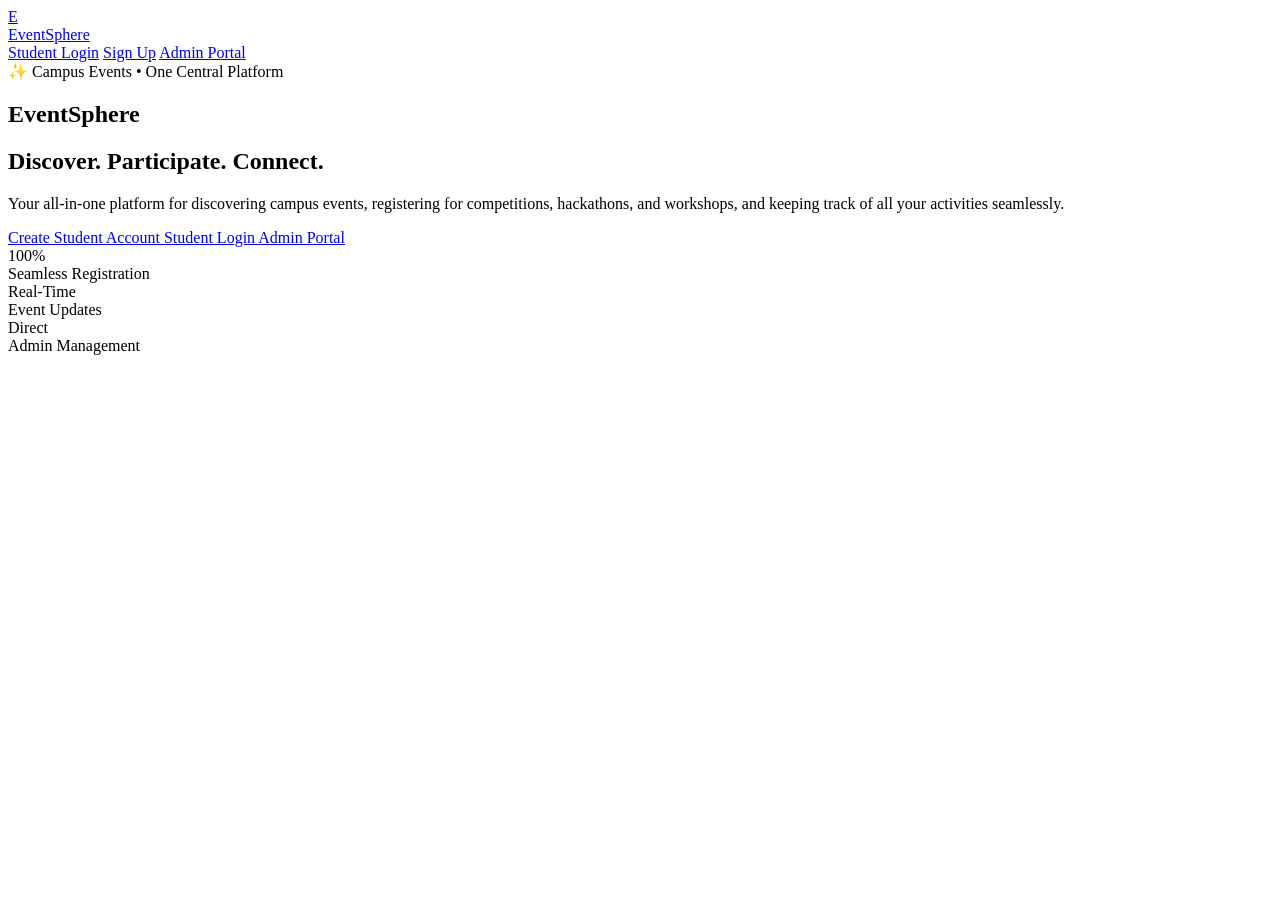
<file: eventsphere/src/main/resources/templates/index.html>
<!DOCTYPE html>
<html xmlns:th="http://www.thymeleaf.org">
<head>
    <meta charset="UTF-8">
    <meta name="viewport" content="width=device-width, initial-scale=1.0">
    <title>EventSphere - Campus Event Management</title>
    <link rel="stylesheet" th:href="@{/css/style.css}">
</head>
<body>

<nav>
    <a href="/" class="brand-link">
        <div class="brand-icon">E</div>
        <span class="brand-title">EventSphere</span>
    </a>

    <div class="nav-links">
        <a href="/login">Student Login</a>
        <a href="/register">Sign Up</a>
        <a href="/admin/login" class="btn-secondary">Admin Portal</a>
    </div>
</nav>

<section class="hero">
    <div class="hero-badge">
        ✨ Campus Events &bull; One Central Platform
    </div>

    <h1>EventSphere</h1>

    <h2>Discover. Participate. Connect.</h2>

    <p>
        Your all-in-one platform for discovering campus events, registering for
        competitions, hackathons, and workshops, and keeping track of all your activities seamlessly.
    </p>

    <div class="hero-actions">
        <a href="/register" class="btn">
            Create Student Account
        </a>
        <a href="/login" class="btn btn-secondary">
            Student Login
        </a>
        <a href="/admin/login" class="btn btn-secondary">
            Admin Portal
        </a>
    </div>

    <div class="hero-stats">
        <div class="hero-stat-item">
            <div class="hero-stat-number">100%</div>
            <div class="hero-stat-label">Seamless Registration</div>
        </div>
        <div class="hero-stat-item">
            <div class="hero-stat-number">Real-Time</div>
            <div class="hero-stat-label">Event Updates</div>
        </div>
        <div class="hero-stat-item">
            <div class="hero-stat-number">Direct</div>
            <div class="hero-stat-label">Admin Management</div>
        </div>
    </div>
</section>

</body>
</html>
</file>
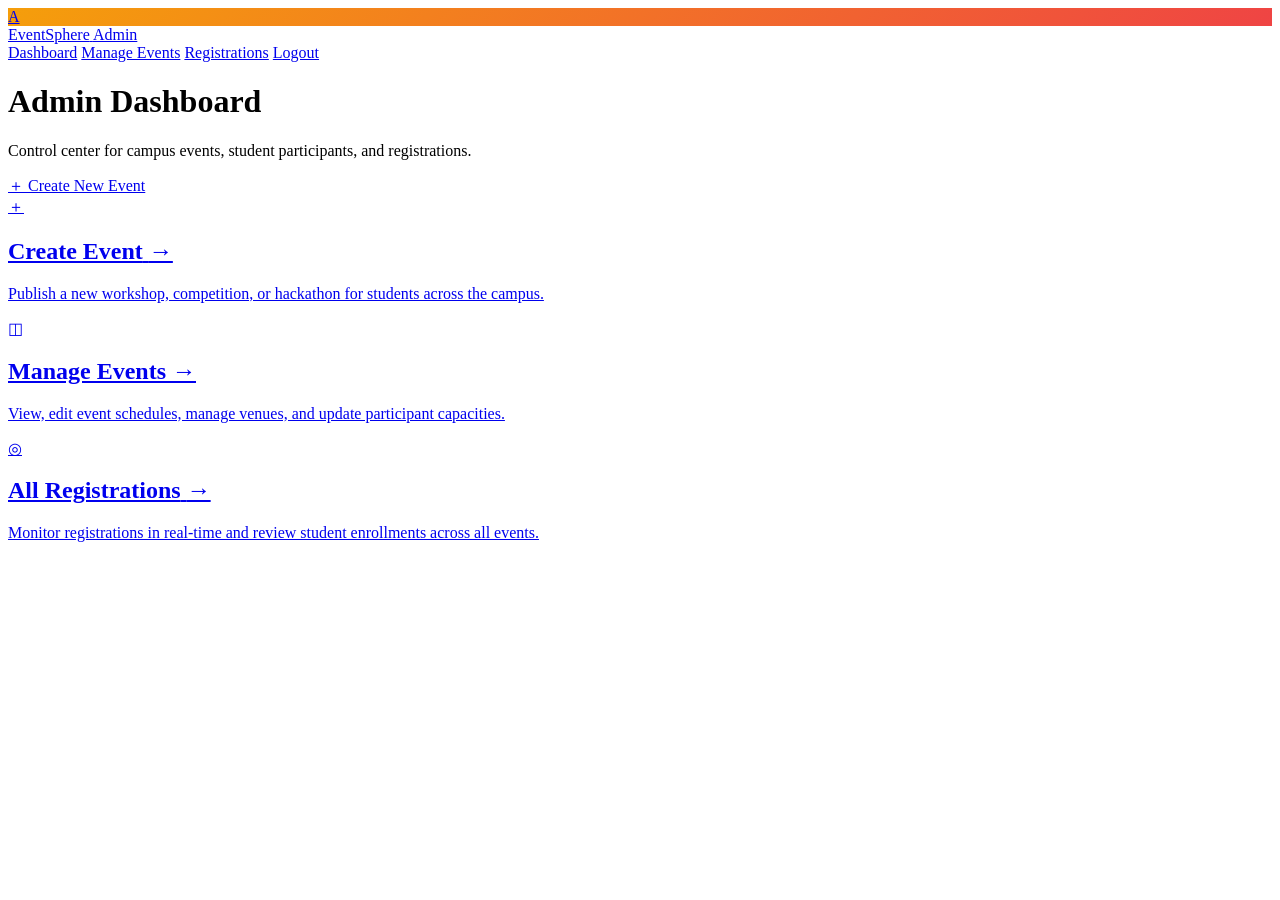
<file: eventsphere/src/main/resources/templates/admin-dashboard.html>
<!DOCTYPE html>
<html xmlns:th="http://www.thymeleaf.org">
<head>
    <meta charset="UTF-8">
    <meta name="viewport" content="width=device-width, initial-scale=1.0">
    <title>Admin Dashboard - EventSphere</title>
    <link rel="stylesheet" th:href="@{/css/style.css}">
</head>
<body>

<nav>
    <a href="/admin/dashboard" class="brand-link">
        <div class="brand-icon" style="background: linear-gradient(135deg, #f59e0b, #ef4444);">A</div>
        <span class="brand-title">EventSphere</span>
        <span class="brand-badge">Admin</span>
    </a>

    <div class="nav-links">
        <a href="/admin/dashboard" class="active">Dashboard</a>
        <a href="/admin/events">Manage Events</a>
        <a href="/admin/registrations">Registrations</a>
        <a href="/logout" class="nav-btn-logout">Logout</a>
    </div>
</nav>

<div class="container">
    <div class="page-header">
        <div class="page-title-group">
            <h1>Admin Dashboard</h1>
            <p>Control center for campus events, student participants, and registrations.</p>
        </div>
        <div class="page-actions">
            <a href="/admin/events/new" class="btn">
                <span>＋</span> Create New Event
            </a>
        </div>
    </div>

    <div class="cards">
        <a href="/admin/events/new" class="card">
            <div class="card-icon">＋</div>
            <h2>
                <span>Create Event</span>
                <span class="card-arrow">→</span>
            </h2>
            <p>Publish a new workshop, competition, or hackathon for students across the campus.</p>
        </a>

        <a href="/admin/events" class="card">
            <div class="card-icon">◫</div>
            <h2>
                <span>Manage Events</span>
                <span class="card-arrow">→</span>
            </h2>
            <p>View, edit event schedules, manage venues, and update participant capacities.</p>
        </a>

        <a href="/admin/registrations" class="card">
            <div class="card-icon">◎</div>
            <h2>
                <span>All Registrations</span>
                <span class="card-arrow">→</span>
            </h2>
            <p>Monitor registrations in real-time and review student enrollments across all events.</p>
        </a>
    </div>
</div>

</body>
</html>
</file>
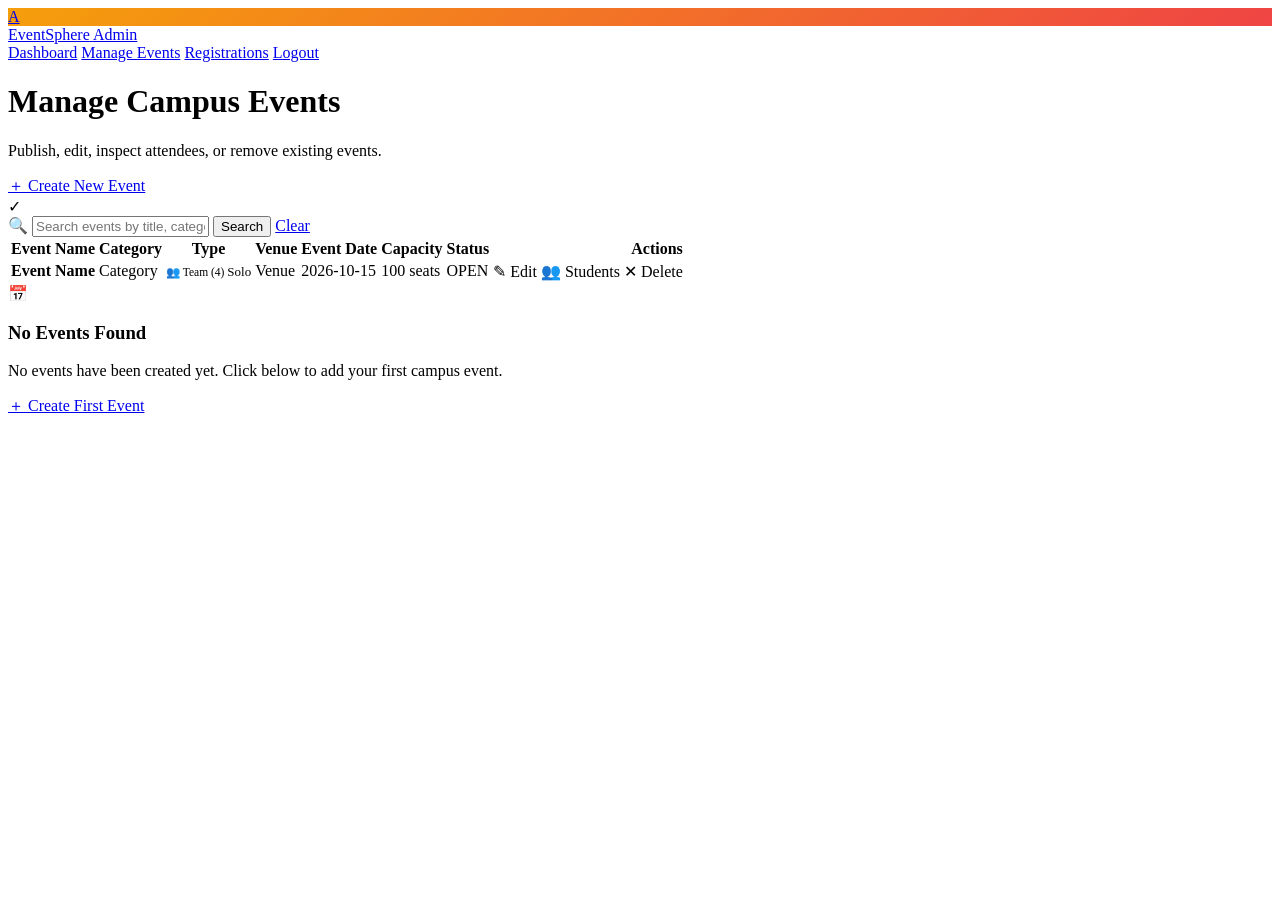
<file: eventsphere/src/main/resources/templates/admin-events.html>
<!DOCTYPE html>
<html xmlns:th="http://www.thymeleaf.org">
<head>
    <meta charset="UTF-8">
    <meta name="viewport" content="width=device-width, initial-scale=1.0">
    <title>Manage Events - EventSphere Admin</title>
    <link rel="stylesheet" th:href="@{/css/style.css}">
</head>
<body>

<nav>
    <a href="/admin/dashboard" class="brand-link">
        <div class="brand-icon" style="background: linear-gradient(135deg, #f59e0b, #ef4444);">A</div>
        <span class="brand-title">EventSphere</span>
        <span class="brand-badge">Admin</span>
    </a>

    <div class="nav-links">
        <a href="/admin/dashboard">Dashboard</a>
        <a href="/admin/events" class="active">Manage Events</a>
        <a href="/admin/registrations">Registrations</a>
        <a href="/logout" class="nav-btn-logout">Logout</a>
    </div>
</nav>

<div class="container">
    <div class="page-header">
        <div class="page-title-group">
            <h1>Manage Campus Events</h1>
            <p>Publish, edit, inspect attendees, or remove existing events.</p>
        </div>
        <div class="page-actions">
            <a href="/admin/events/new" class="btn">
                <span>＋</span> Create New Event
            </a>
        </div>
    </div>

    <div class="alert alert-success" th:if="${success}">
        <span>✓</span> <span th:text="${success}"></span>
    </div>

    <!-- Search / Filter Bar -->
    <form action="/admin/events" method="get" class="search-bar-form">
        <div class="search-input-group">
            <span class="search-icon">🔍</span>
            <input
                type="text"
                name="keyword"
                th:value="${keyword}"
                placeholder="Search events by title, category, or venue...">
            <button type="submit" class="btn btn-sm">Search</button>
            <a th:if="${keyword != null and !keyword.isEmpty()}" href="/admin/events" class="btn btn-sm btn-secondary">Clear</a>
        </div>
    </form>

    <div class="table-wrapper" th:if="${!#lists.isEmpty(events)}">
        <table>
            <thead>
                <tr>
                    <th>Event Name</th>
                    <th>Category</th>
                    <th>Type</th>
                    <th>Venue</th>
                    <th>Event Date</th>
                    <th>Capacity</th>
                    <th>Status</th>
                    <th style="text-align: right;">Actions</th>
                </tr>
            </thead>
            <tbody>
                <tr th:each="event : ${events}">
                    <td>
                        <strong th:text="${event.eventName}">Event Name</strong>
                    </td>
                    <td>
                        <span class="event-category-badge" th:text="${event.category}">Category</span>
                    </td>
                    <td>
                        <span th:if="${event.teamEvent}" class="badge badge-registered" style="font-size: 11.5px;">
                            👥 Team (<span th:text="${event.maxTeamSize}">4</span>)
                        </span>
                        <span th:if="${!event.teamEvent}" style="color: var(--text-muted); font-size: 13px;">
                            Solo
                        </span>
                    </td>
                    <td th:text="${event.venue}">Venue</td>
                    <td th:text="${event.eventDate}">2026-10-15</td>
                    <td>
                        <span th:text="${event.maxParticipants}">100</span> seats
                    </td>
                    <td>
                        <span class="badge"
                              th:classappend="${event.status.name() == 'OPEN' ? 'badge-open' : (event.status.name() == 'CLOSED' ? 'badge-closed' : 'badge-completed')}">
                            <span class="badge-dot"></span>
                            <span th:text="${event.status}">OPEN</span>
                        </span>
                    </td>
                    <td style="text-align: right;">
                        <div class="action-group" style="justify-content: flex-end;">
                            <a th:href="@{/admin/events/edit/{id}(id=${event.id})}"
                               class="action-btn action-edit">
                                ✎ Edit
                            </a>
                            <a th:href="@{/admin/events/{id}/registrations(id=${event.id})}"
                               class="action-btn action-view">
                                👥 Students
                            </a>
                            <a th:href="@{/admin/events/delete/{id}(id=${event.id})}"
                               class="action-btn action-delete"
                               onclick="return confirm('Are you sure you want to delete this event? This will also remove all associated registrations.');">
                                ✕ Delete
                            </a>
                        </div>
                    </td>
                </tr>
            </tbody>
        </table>
    </div>

    <div class="empty-state" th:if="${#lists.isEmpty(events)}">
        <div class="empty-icon">📅</div>
        <h3>No Events Found</h3>
        <p>No events have been created yet. Click below to add your first campus event.</p>
        <a href="/admin/events/new" class="btn">
            <span>＋</span> Create First Event
        </a>
    </div>
</div>

</body>
</html>
</file>
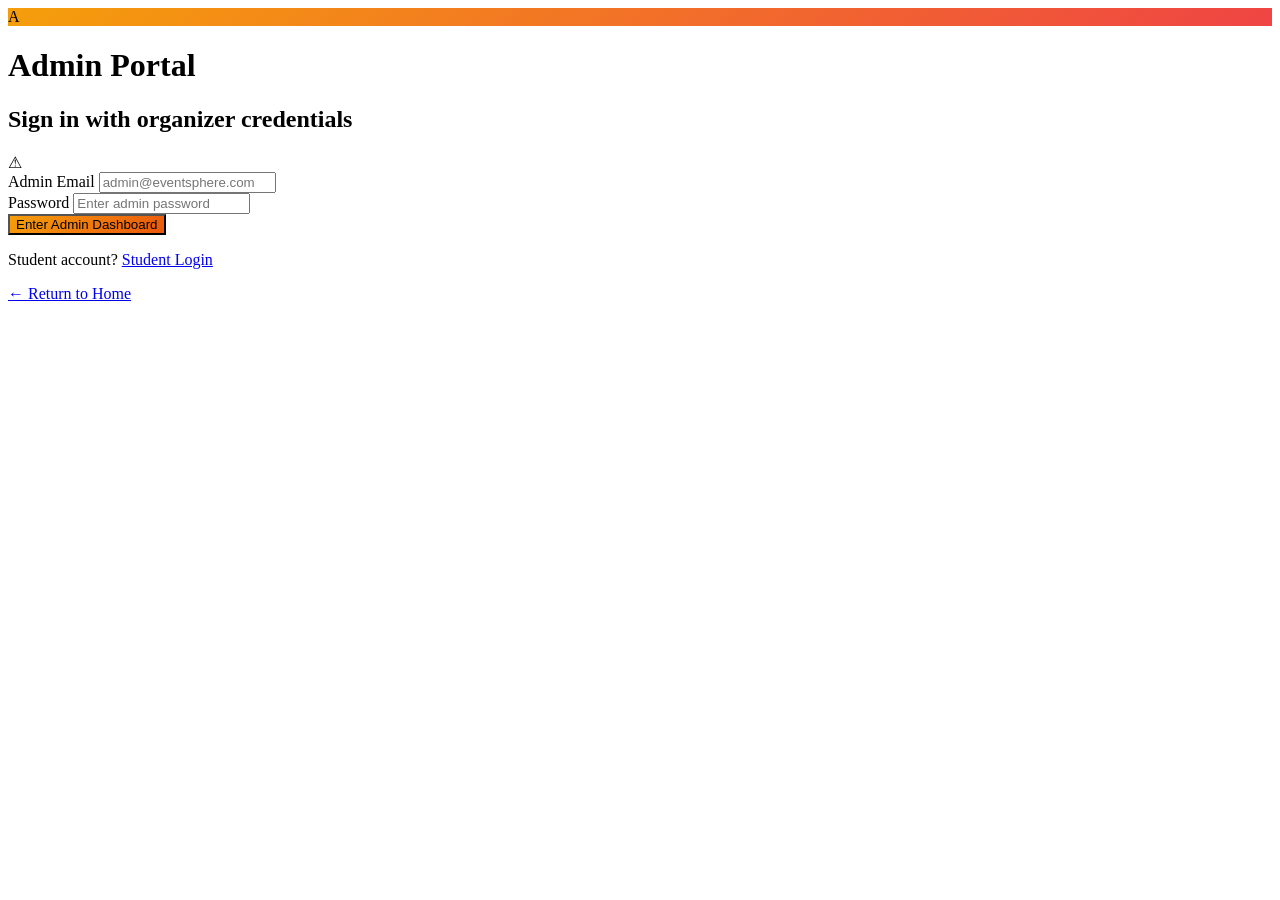
<file: eventsphere/src/main/resources/templates/admin-login.html>
<!DOCTYPE html>
<html xmlns:th="http://www.thymeleaf.org">
<head>
    <meta charset="UTF-8">
    <meta name="viewport" content="width=device-width, initial-scale=1.0">
    <title>Admin Portal - EventSphere</title>
    <link rel="stylesheet" th:href="@{/css/style.css}">
</head>
<body>

<div class="form-page">
    <div class="form-container">
        <div class="form-logo" style="background: linear-gradient(135deg, #f59e0b, #ef4444);">A</div>

        <h1>Admin Portal</h1>
        <h2>Sign in with organizer credentials</h2>

        <div class="alert alert-error" th:if="${error}">
            <span>⚠</span> <span th:text="${error}"></span>
        </div>

        <form action="/admin/login" method="post">
            <div class="form-group">
                <label for="adminEmail">Admin Email</label>
                <input
                    id="adminEmail"
                    type="email"
                    name="email"
                    placeholder="admin@eventsphere.com"
                    autocomplete="email"
                    required>
            </div>

            <div class="form-group">
                <label for="adminPassword">Password</label>
                <input
                    id="adminPassword"
                    type="password"
                    name="password"
                    placeholder="Enter admin password"
                    autocomplete="current-password"
                    required>
            </div>

            <button type="submit" class="btn" style="background: linear-gradient(135deg, #f59e0b, #ea580c);">
                Enter Admin Dashboard
            </button>
        </form>

        <div class="form-footer-links">
            <p>
                Student account? <a href="/login">Student Login</a>
            </p>
            <p>
                <a href="/">← Return to Home</a>
            </p>
        </div>
    </div>
</div>

</body>
</html>
</file>
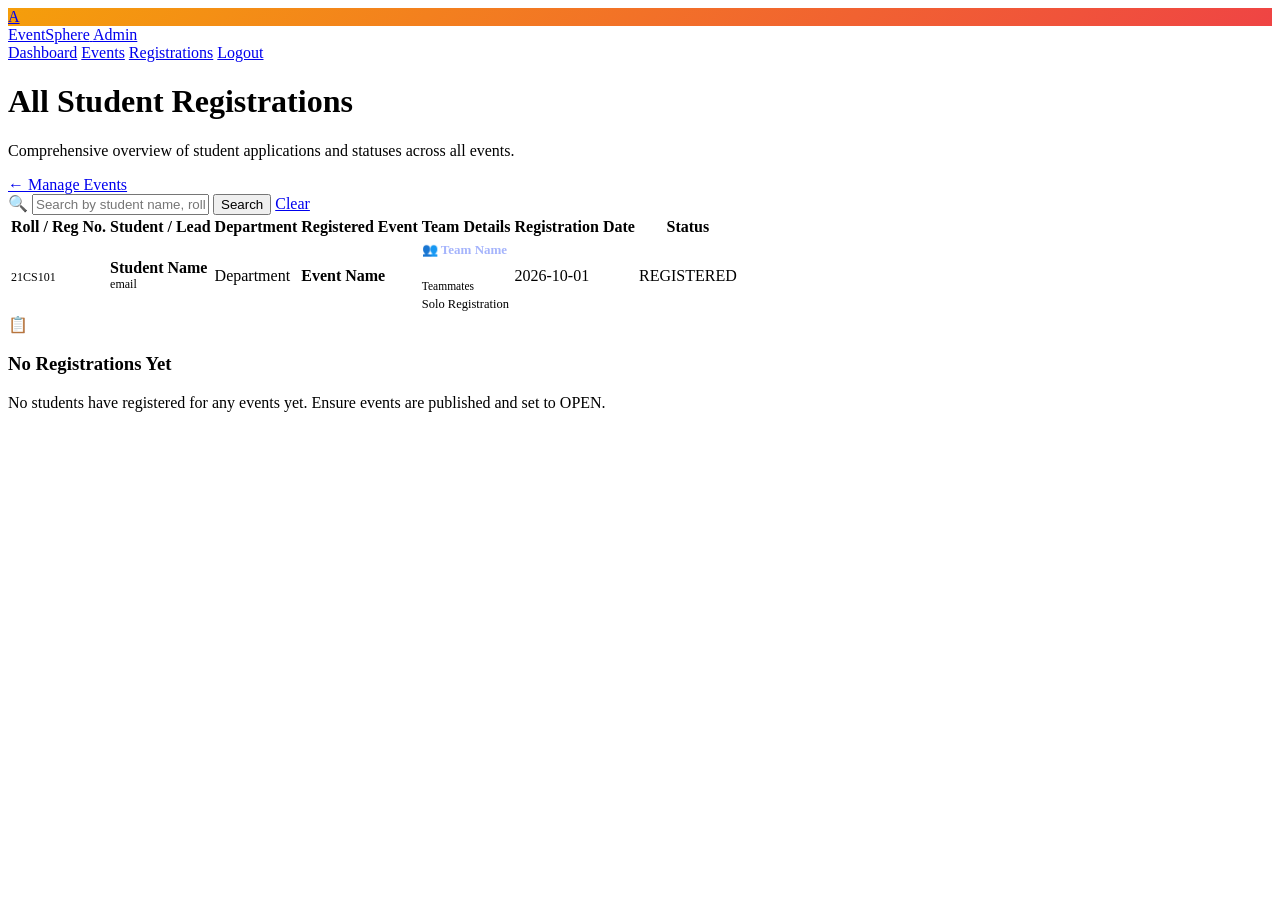
<file: eventsphere/src/main/resources/templates/admin-registrations.html>
<!DOCTYPE html>
<html xmlns:th="http://www.thymeleaf.org">
<head>
    <meta charset="UTF-8">
    <meta name="viewport" content="width=device-width, initial-scale=1.0">
    <title>All Registrations - EventSphere Admin</title>
    <link rel="stylesheet" th:href="@{/css/style.css}">
</head>
<body>

<nav>
    <a href="/admin/dashboard" class="brand-link">
        <div class="brand-icon" style="background: linear-gradient(135deg, #f59e0b, #ef4444);">A</div>
        <span class="brand-title">EventSphere</span>
        <span class="brand-badge">Admin</span>
    </a>

    <div class="nav-links">
        <a href="/admin/dashboard">Dashboard</a>
        <a href="/admin/events">Events</a>
        <a href="/admin/registrations" class="active">Registrations</a>
        <a href="/logout" class="nav-btn-logout">Logout</a>
    </div>
</nav>

<div class="container">
    <div class="page-header">
        <div class="page-title-group">
            <h1>All Student Registrations</h1>
            <p>Comprehensive overview of student applications and statuses across all events.</p>
        </div>
        <div class="page-actions">
            <a href="/admin/events" class="btn btn-secondary">
                ← Manage Events
            </a>
        </div>
    </div>

    <!-- Search / Filter Bar -->
    <form action="/admin/registrations" method="get" class="search-bar-form">
        <div class="search-input-group">
            <span class="search-icon">🔍</span>
            <input
                type="text"
                name="keyword"
                th:value="${keyword}"
                placeholder="Search by student name, roll no, department, event, or team...">
            <button type="submit" class="btn btn-sm">Search</button>
            <a th:if="${keyword != null and !keyword.isEmpty()}" href="/admin/registrations" class="btn btn-sm btn-secondary">Clear</a>
        </div>
    </form>

    <div class="table-wrapper" th:if="${!#lists.isEmpty(registrations)}">
        <table>
            <thead>
                <tr>
                    <th>Roll / Reg No.</th>
                    <th>Student / Lead</th>
                    <th>Department</th>
                    <th>Registered Event</th>
                    <th>Team Details</th>
                    <th>Registration Date</th>
                    <th>Status</th>
                </tr>
            </thead>
            <tbody>
                <tr th:each="registration : ${registrations}">
                    <td>
                        <span class="profile-badge" style="font-size: 12px;" th:text="${registration.user.rollNumber != null ? registration.user.rollNumber : '-'}">21CS101</span>
                    </td>
                    <td>
                        <strong th:text="${registration.user.name}">Student Name</strong>
                        <div style="font-size: 12px; color: var(--text-muted);" th:text="${registration.user.email}">email</div>
                    </td>
                    <td th:text="${registration.user.department}">Department</td>
                    <td>
                        <strong th:text="${registration.event.eventName}">Event Name</strong>
                    </td>
                    <td>
                        <div th:if="${registration.teamName != null}">
                            <strong style="color: #a5b4fc; font-size: 13px;">👥 <span th:text="${registration.teamName}">Team Name</span></strong>
                            <div th:if="${registration.teamMembers != null}"
                                 style="font-size: 11.5px; color: var(--text-muted); margin-top: 4px; line-height: 1.4; white-space: pre-line;"
                                 th:text="${registration.teamMembers}">
                                Teammates
                            </div>
                        </div>
                        <div th:if="${registration.teamName == null}">
                            <span style="color: var(--text-muted); font-size: 12.5px;">Solo Registration</span>
                        </div>
                    </td>
                    <td th:text="${registration.registrationDate}">2026-10-01</td>
                    <td>
                        <span class="badge"
                              th:classappend="${registration.status.name() == 'REGISTERED' ? 'badge-registered' : 'badge-cancelled'}">
                            <span class="badge-dot"></span>
                            <span th:text="${registration.status}">REGISTERED</span>
                        </span>
                    </td>
                </tr>
            </tbody>
        </table>
    </div>

    <div class="empty-state" th:if="${#lists.isEmpty(registrations)}">
        <div class="empty-icon">📋</div>
        <h3>No Registrations Yet</h3>
        <p>No students have registered for any events yet. Ensure events are published and set to OPEN.</p>
    </div>
</div>

</body>
</html>
</file>
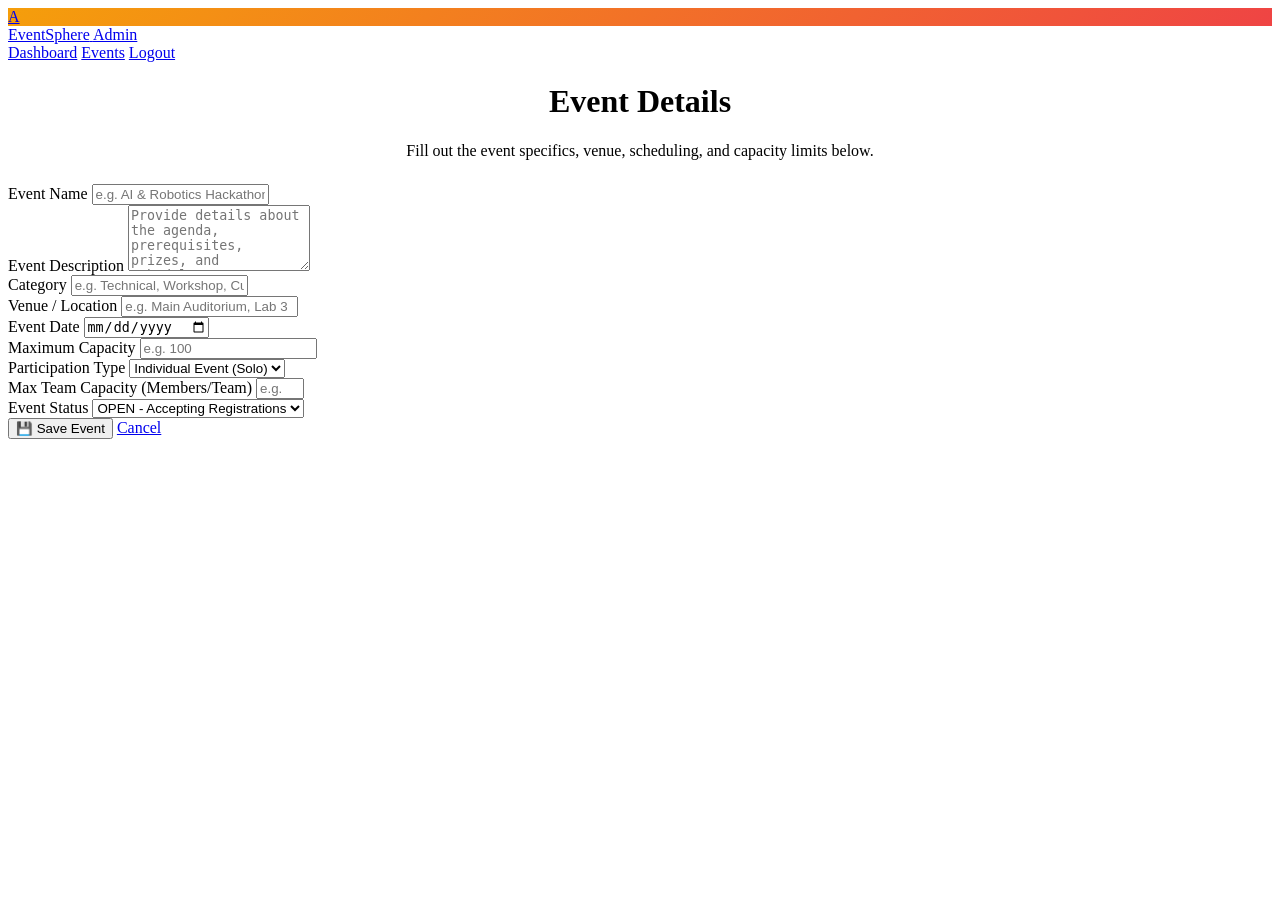
<file: eventsphere/src/main/resources/templates/event-form.html>
<!DOCTYPE html>
<html xmlns:th="http://www.thymeleaf.org">
<head>
    <meta charset="UTF-8">
    <meta name="viewport" content="width=device-width, initial-scale=1.0">
    <title th:text="${event.id != null ? 'Edit Event - EventSphere' : 'Create Event - EventSphere'}">Event Form</title>
    <link rel="stylesheet" th:href="@{/css/style.css}">
</head>
<body>

<nav>
    <a href="/admin/dashboard" class="brand-link">
        <div class="brand-icon" style="background: linear-gradient(135deg, #f59e0b, #ef4444);">A</div>
        <span class="brand-title">EventSphere</span>
        <span class="brand-badge">Admin</span>
    </a>

    <div class="nav-links">
        <a href="/admin/dashboard">Dashboard</a>
        <a href="/admin/events" class="active">Events</a>
        <a href="/logout" class="nav-btn-logout">Logout</a>
    </div>
</nav>

<div class="container">
    <div class="form-card-wrapper">
        <div class="page-heading" style="text-align: center; margin-bottom: 24px;">
            <h1 style="justify-content: center;" th:text="${event.id != null ? 'Edit Campus Event' : 'Create New Campus Event'}">
                Event Details
            </h1>
            <p>Fill out the event specifics, venue, scheduling, and capacity limits below.</p>
        </div>

        <div class="form-card">
            <form th:action="@{/admin/events/save}" th:object="${event}" method="post">
                <input type="hidden" th:field="*{id}">

                <div class="form-group">
                    <label for="eventName">Event Name</label>
                    <input
                        id="eventName"
                        type="text"
                        th:field="*{eventName}"
                        placeholder="e.g. AI & Robotics Hackathon 2026"
                        required>
                </div>

                <div class="form-group">
                    <label for="description">Event Description</label>
                    <textarea
                        id="description"
                        th:field="*{description}"
                        placeholder="Provide details about the agenda, prerequisites, prizes, and schedule..."
                        rows="4"
                        required></textarea>
                </div>

                <div class="form-grid-2">
                    <div class="form-group">
                        <label for="category">Category</label>
                        <input
                            id="category"
                            type="text"
                            th:field="*{category}"
                            placeholder="e.g. Technical, Workshop, Cultural"
                            required>
                    </div>

                    <div class="form-group">
                        <label for="venue">Venue / Location</label>
                        <input
                            id="venue"
                            type="text"
                            th:field="*{venue}"
                            placeholder="e.g. Main Auditorium, Lab 3"
                            required>
                    </div>
                </div>

                <div class="form-grid-2">
                    <div class="form-group">
                        <label for="eventDate">Event Date</label>
                        <input
                            id="eventDate"
                            type="date"
                            th:field="*{eventDate}"
                            required>
                    </div>

                    <div class="form-group">
                        <label for="maxParticipants">Maximum Capacity</label>
                        <input
                            id="maxParticipants"
                            type="number"
                            min="1"
                            th:field="*{maxParticipants}"
                            placeholder="e.g. 100"
                            required>
                    </div>
                </div>

                <div class="form-grid-2">
                    <div class="form-group">
                        <label for="teamEvent">Participation Type</label>
                        <select id="teamEvent" th:field="*{teamEvent}" onchange="toggleTeamSize(this.value)">
                            <option th:value="false">Individual Event (Solo)</option>
                            <option th:value="true">Team Event</option>
                        </select>
                    </div>

                    <div class="form-group" id="teamSizeGroup" th:style="${event.teamEvent ? 'display: block;' : 'display: none;'}">
                        <label for="maxTeamSize">Max Team Capacity (Members/Team)</label>
                        <input
                            id="maxTeamSize"
                            type="number"
                            min="2"
                            max="10"
                            th:field="*{maxTeamSize}"
                            placeholder="e.g. 4">
                    </div>
                </div>

                <div class="form-group">
                    <label for="status">Event Status</label>
                    <select id="status" th:field="*{status}">
                        <option value="OPEN">OPEN - Accepting Registrations</option>
                        <option value="CLOSED">CLOSED - Registration Closed</option>
                        <option value="COMPLETED">COMPLETED - Event Finished</option>
                    </select>
                </div>

                <div class="form-actions">
                    <button type="submit" class="btn">
                        <span>💾</span> <span th:text="${event.id != null ? 'Update Event' : 'Publish Event'}">Save Event</span>
                    </button>
                    <a href="/admin/events" class="btn btn-secondary">
                        Cancel
                    </a>
                </div>
            </form>
        </div>
    </div>
</div>

<script>
    function toggleTeamSize(val) {
        const group = document.getElementById('teamSizeGroup');
        const input = document.getElementById('maxTeamSize');
        if (val === 'true' || val === true) {
            group.style.display = 'block';
            if (!input.value) input.value = 4;
        } else {
            group.style.display = 'none';
        }
    }
</script>

</body>
</html>
</file>
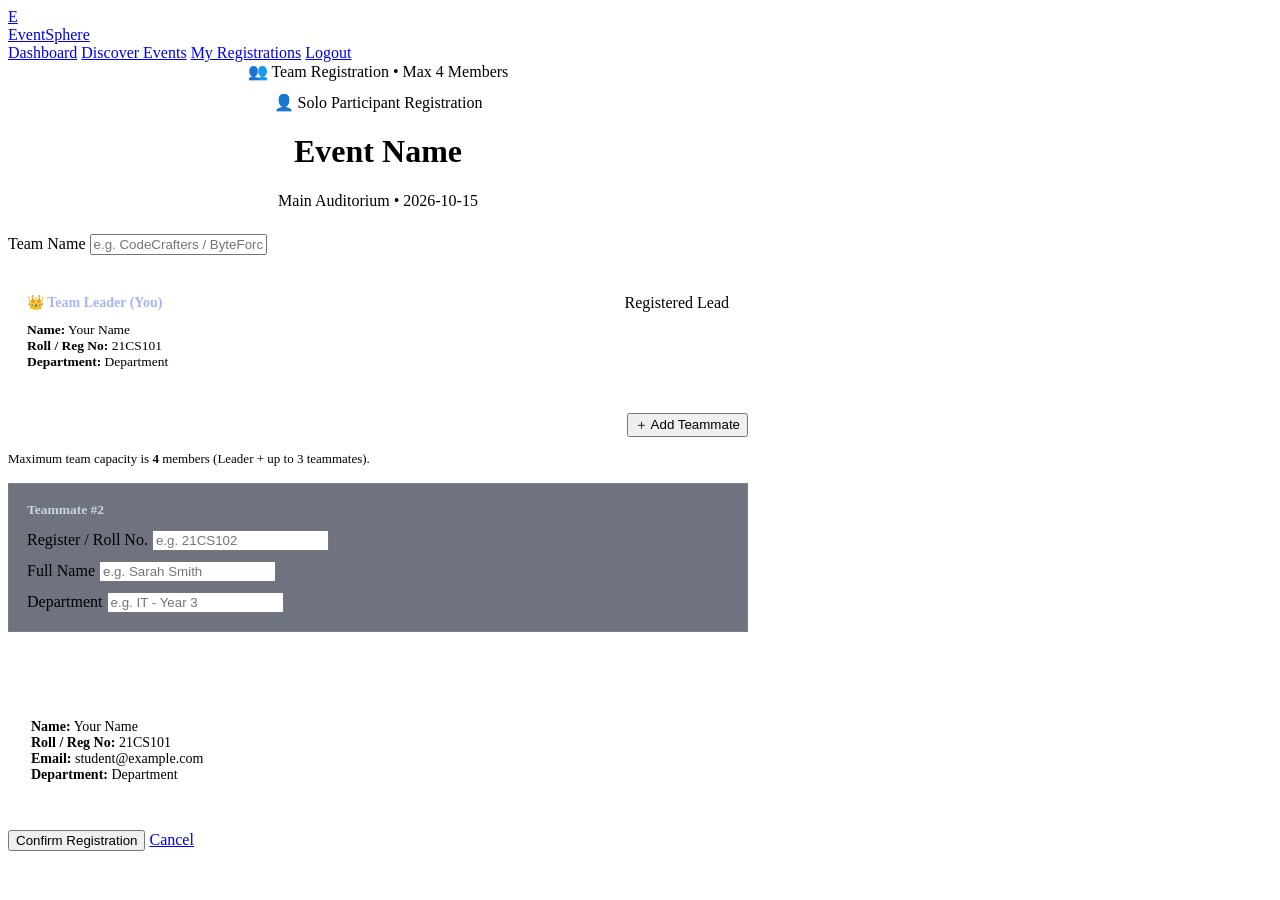
<file: eventsphere/src/main/resources/templates/event-register.html>
<!DOCTYPE html>
<html xmlns:th="http://www.thymeleaf.org">
<head>
    <meta charset="UTF-8">
    <meta name="viewport" content="width=device-width, initial-scale=1.0">
    <title th:text="${event.teamEvent ? 'Team Registration - ' + event.eventName : 'Event Registration - ' + event.eventName}">Event Registration - EventSphere</title>
    <link rel="stylesheet" th:href="@{/css/style.css}">
</head>
<body>

<nav>
    <a href="/student/dashboard" class="brand-link">
        <div class="brand-icon">E</div>
        <span class="brand-title">EventSphere</span>
    </a>

    <div class="nav-links">
        <a href="/student/dashboard">Dashboard</a>
        <a href="/student/events" class="active">Discover Events</a>
        <a href="/student/registrations">My Registrations</a>
        <a href="/logout" class="nav-btn-logout">Logout</a>
    </div>
</nav>

<div class="container">
    <div class="form-card-wrapper" style="max-width: 740px;">
        <div class="page-heading" style="text-align: center; margin-bottom: 24px;">
            <div th:if="${event.teamEvent}" class="hero-badge" style="margin-bottom: 12px;">
                👥 Team Registration &bull; Max <span th:text="${event.maxTeamSize}">4</span> Members
            </div>
            <div th:if="${!event.teamEvent}" class="hero-badge" style="margin-bottom: 12px;">
                👤 Solo Participant Registration
            </div>
            <h1 style="justify-content: center;" th:text="${event.eventName}">Event Name</h1>
            <p>
                <span th:text="${event.venue}">Main Auditorium</span> &bull; 
                <span th:text="${event.eventDate}">2026-10-15</span>
            </p>
        </div>

        <div class="form-card">
            <form th:action="@{/student/events/{id}/register(id=${event.id})}" method="post">
                
                <!-- TEAM EVENT REGISTRATION -->
                <div th:if="${event.teamEvent}">
                    <div class="form-group">
                        <label for="teamName">Team Name</label>
                        <input
                            id="teamName"
                            type="text"
                            name="teamName"
                            placeholder="e.g. CodeCrafters / ByteForce"
                            required>
                    </div>

                    <!-- Team Leader (Current Student) -->
                    <div style="background: rgba(255, 255, 255, 0.04); border: 1px solid rgba(255, 255, 255, 0.08); border-radius: var(--radius-md); padding: 18px; margin: 20px 0;">
                        <div style="display: flex; align-items: center; justify-content: space-between; margin-bottom: 10px;">
                            <strong style="color: #a5b4fc; font-size: 14px;">👑 Team Leader (You)</strong>
                            <span class="badge badge-registered">Registered Lead</span>
                        </div>
                        <div class="form-grid-2" style="gap: 12px; font-size: 13.5px; color: var(--text-secondary);">
                            <div><strong>Name:</strong> <span th:text="${user.name}">Your Name</span></div>
                            <div><strong>Roll / Reg No:</strong> <span th:text="${user.rollNumber != null ? user.rollNumber : 'N/A'}">21CS101</span></div>
                            <div style="grid-column: 1 / -1;"><strong>Department:</strong> <span th:text="${user.department}">Department</span></div>
                        </div>
                    </div>

                    <!-- Additional Team Members -->
                    <div style="margin-top: 24px;">
                        <div style="display: flex; justify-content: space-between; align-items: center; margin-bottom: 14px;">
                            <label style="margin: 0; font-size: 15px; color: #ffffff;">
                                Teammate Details (Roll No, Name, Dept)
                            </label>
                            <button type="button" id="addMemberBtn" class="btn btn-sm btn-secondary" onclick="addTeammateSlot()">
                                ＋ Add Teammate
                            </button>
                        </div>
                        <p style="color: var(--text-muted); font-size: 13px; margin-bottom: 16px;">
                            Maximum team capacity is <strong th:text="${event.maxTeamSize}">4</strong> members (Leader + up to <span th:text="${event.maxTeamSize - 1}">3</span> teammates).
                        </p>

                        <div id="teammatesContainer">
                            <!-- Slot 1 initially rendered if maxTeamSize >= 2 -->
                            <div class="teammate-slot" id="memberSlot1" style="background: rgba(15, 23, 42, 0.6); border: 1px solid rgba(255, 255, 255, 0.08); border-radius: var(--radius-md); padding: 18px; margin-bottom: 16px;">
                                <div style="display: flex; justify-content: space-between; align-items: center; margin-bottom: 12px;">
                                    <strong style="color: #cbd5e1; font-size: 13.5px;">Teammate #2</strong>
                                </div>
                                <div class="form-grid-2">
                                    <div class="form-group" style="margin-bottom: 10px;">
                                        <label>Register / Roll No.</label>
                                        <input type="text" name="memberRollNo" placeholder="e.g. 21CS102" required>
                                    </div>
                                    <div class="form-group" style="margin-bottom: 10px;">
                                        <label>Full Name</label>
                                        <input type="text" name="memberName" placeholder="e.g. Sarah Smith" required>
                                    </div>
                                </div>
                                <div class="form-group" style="margin-bottom: 0;">
                                    <label>Department</label>
                                    <input type="text" name="memberDept" placeholder="e.g. IT - Year 3" required>
                                </div>
                            </div>
                        </div>
                    </div>
                </div>

                <!-- INDIVIDUAL EVENT REGISTRATION -->
                <div th:if="${!event.teamEvent}">
                    <div style="background: rgba(255, 255, 255, 0.04); border: 1px solid rgba(255, 255, 255, 0.08); border-radius: var(--radius-md); padding: 22px; margin-bottom: 24px;">
                        <h3 style="font-size: 16px; margin-bottom: 14px; color: #ffffff;">Participant Information</h3>
                        <div class="form-grid-2" style="gap: 14px; font-size: 14px; color: var(--text-secondary);">
                            <div><strong>Name:</strong> <span th:text="${user.name}">Your Name</span></div>
                            <div><strong>Roll / Reg No:</strong> <span th:text="${user.rollNumber != null ? user.rollNumber : 'N/A'}">21CS101</span></div>
                            <div><strong>Email:</strong> <span th:text="${user.email}">student@example.com</span></div>
                            <div><strong>Department:</strong> <span th:text="${user.department}">Department</span></div>
                        </div>
                    </div>
                </div>

                <div class="form-actions">
                    <button type="submit" class="btn">
                        <span th:text="${event.teamEvent ? '👥 Submit Team Registration' : '✓ Confirm Registration'}">Confirm Registration</span>
                    </button>
                    <a href="/student/events" class="btn btn-secondary">
                        Cancel
                    </a>
                </div>
            </form>
        </div>
    </div>
</div>

<script th:inline="javascript">
    /*<![CDATA[*/
    const maxTeamSize = /*[[${event.maxTeamSize != null ? event.maxTeamSize : 4}]]*/ 4;
    let currentMembers = 1; // 1 teammate rendered by default (total 2 with leader)

    function addTeammateSlot() {
        const totalTeam = currentMembers + 1; // leader + teammates
        if (totalTeam >= maxTeamSize) {
            alert('Maximum team capacity of ' + maxTeamSize + ' members reached (including team leader).');
            return;
        }

        currentMembers++;
        const container = document.getElementById('teammatesContainer');
        const slotDiv = document.createElement('div');
        slotDiv.className = 'teammate-slot';
        slotDiv.id = 'memberSlot' + currentMembers;
        slotDiv.style.cssText = 'background: rgba(15, 23, 42, 0.6); border: 1px solid rgba(255, 255, 255, 0.08); border-radius: var(--radius-md); padding: 18px; margin-bottom: 16px; animation: fadeIn 0.3s ease;';

        slotDiv.innerHTML = `
            <div style="display: flex; justify-content: space-between; align-items: center; margin-bottom: 12px;">
                <strong style="color: #cbd5e1; font-size: 13.5px;">Teammate #${currentMembers + 1}</strong>
                <button type="button" class="action-btn action-delete" onclick="removeTeammateSlot(${currentMembers})">✕ Remove</button>
            </div>
            <div class="form-grid-2">
                <div class="form-group" style="margin-bottom: 10px;">
                    <label>Register / Roll No.</label>
                    <input type="text" name="memberRollNo" placeholder="e.g. 21CS10${currentMembers + 1}" required>
                </div>
                <div class="form-group" style="margin-bottom: 10px;">
                    <label>Full Name</label>
                    <input type="text" name="memberName" placeholder="Teammate full name" required>
                </div>
            </div>
            <div class="form-group" style="margin-bottom: 0;">
                <label>Department</label>
                <input type="text" name="memberDept" placeholder="e.g. CSE - Year 3" required>
            </div>
        `;
        container.appendChild(slotDiv);
    }

    function removeTeammateSlot(idx) {
        const slot = document.getElementById('memberSlot' + idx);
        if (slot) {
            slot.remove();
            currentMembers--;
        }
    }
    /*]]>*/
</script>

</body>
</html>
</file>
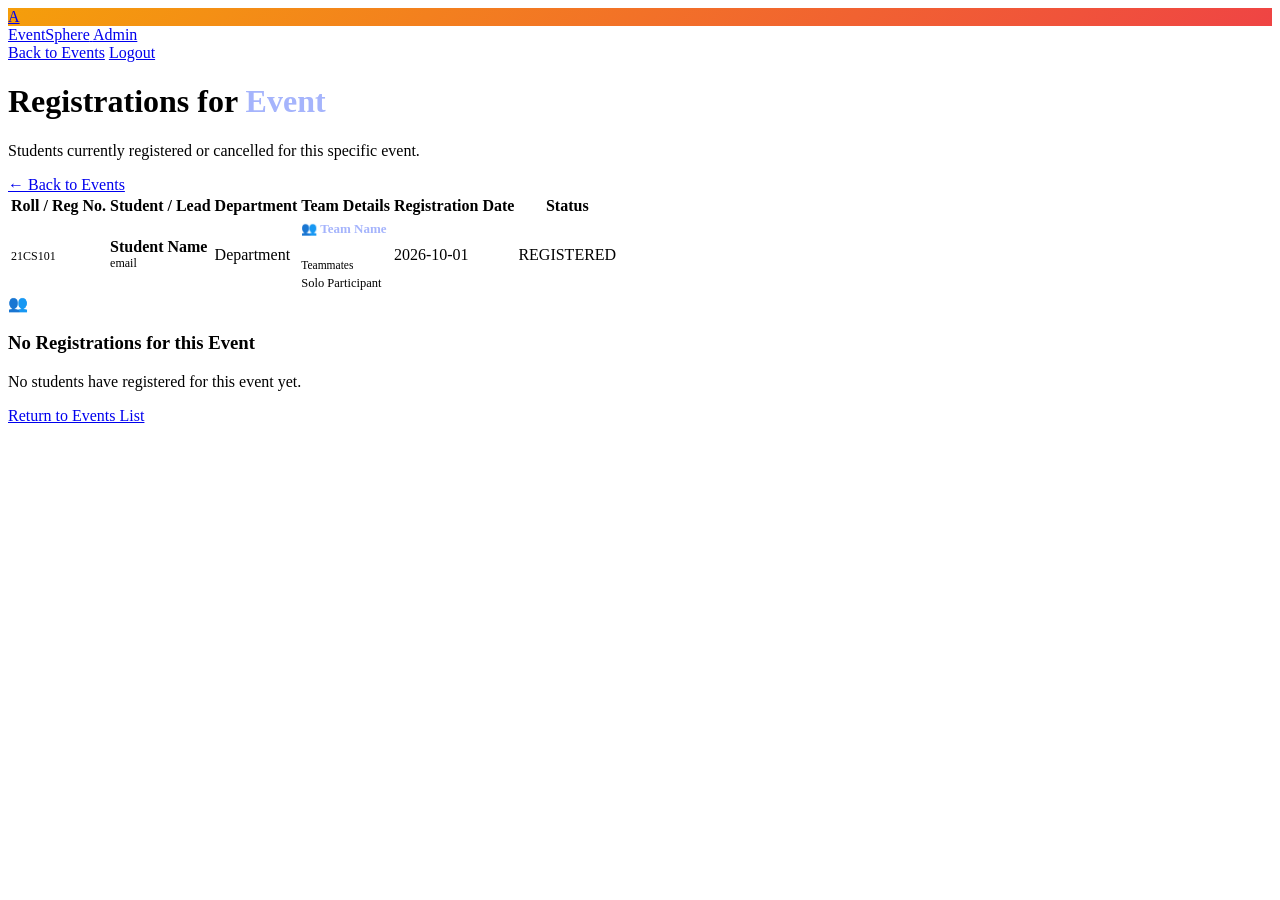
<file: eventsphere/src/main/resources/templates/event-registrations.html>
<!DOCTYPE html>
<html xmlns:th="http://www.thymeleaf.org">
<head>
    <meta charset="UTF-8">
    <meta name="viewport" content="width=device-width, initial-scale=1.0">
    <title>Event Registrations - EventSphere Admin</title>
    <link rel="stylesheet" th:href="@{/css/style.css}">
</head>
<body>

<nav>
    <a href="/admin/dashboard" class="brand-link">
        <div class="brand-icon" style="background: linear-gradient(135deg, #f59e0b, #ef4444);">A</div>
        <span class="brand-title">EventSphere</span>
        <span class="brand-badge">Admin</span>
    </a>

    <div class="nav-links">
        <a href="/admin/events" class="active">Back to Events</a>
        <a href="/logout" class="nav-btn-logout">Logout</a>
    </div>
</nav>

<div class="container">
    <div class="page-header">
        <div class="page-title-group">
            <h1>
                Registrations for <span style="color: #a5b4fc;" th:text="${event.eventName}">Event</span>
            </h1>
            <p>Students currently registered or cancelled for this specific event.</p>
        </div>
        <div class="page-actions">
            <a href="/admin/events" class="btn btn-secondary">
                ← Back to Events
            </a>
        </div>
    </div>

    <div class="table-wrapper" th:if="${!#lists.isEmpty(registrations)}">
        <table>
            <thead>
                <tr>
                    <th>Roll / Reg No.</th>
                    <th>Student / Lead</th>
                    <th>Department</th>
                    <th>Team Details</th>
                    <th>Registration Date</th>
                    <th>Status</th>
                </tr>
            </thead>
            <tbody>
                <tr th:each="registration : ${registrations}">
                    <td>
                        <span class="profile-badge" style="font-size: 12px;" th:text="${registration.user.rollNumber != null ? registration.user.rollNumber : '-'}">21CS101</span>
                    </td>
                    <td>
                        <strong th:text="${registration.user.name}">Student Name</strong>
                        <div style="font-size: 12px; color: var(--text-muted);" th:text="${registration.user.email}">email</div>
                    </td>
                    <td th:text="${registration.user.department}">Department</td>
                    <td>
                        <div th:if="${registration.teamName != null}">
                            <strong style="color: #a5b4fc; font-size: 13px;">👥 <span th:text="${registration.teamName}">Team Name</span></strong>
                            <div th:if="${registration.teamMembers != null}"
                                 style="font-size: 11.5px; color: var(--text-muted); margin-top: 4px; line-height: 1.4; white-space: pre-line;"
                                 th:text="${registration.teamMembers}">
                                Teammates
                            </div>
                        </div>
                        <div th:if="${registration.teamName == null}">
                            <span style="color: var(--text-muted); font-size: 12.5px;">Solo Participant</span>
                        </div>
                    </td>
                    <td th:text="${registration.registrationDate}">2026-10-01</td>
                    <td>
                        <span class="badge"
                              th:classappend="${registration.status.name() == 'REGISTERED' ? 'badge-registered' : 'badge-cancelled'}">
                            <span class="badge-dot"></span>
                            <span th:text="${registration.status}">REGISTERED</span>
                        </span>
                    </td>
                </tr>
            </tbody>
        </table>
    </div>

    <div class="empty-state" th:if="${#lists.isEmpty(registrations)}">
        <div class="empty-icon">👥</div>
        <h3>No Registrations for this Event</h3>
        <p>No students have registered for this event yet.</p>
        <a href="/admin/events" class="btn btn-secondary">
            Return to Events List
        </a>
    </div>
</div>

</body>
</html>
</file>
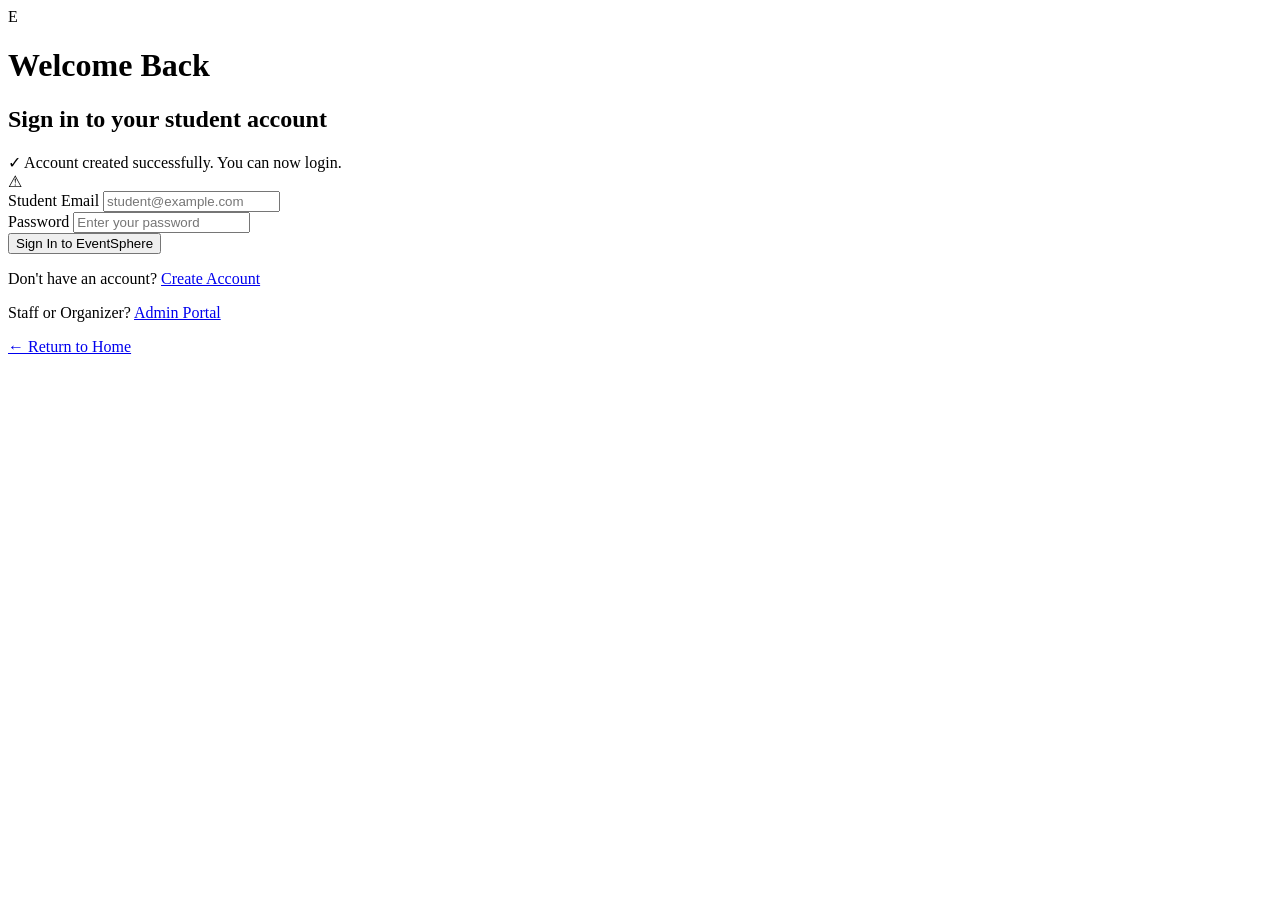
<file: eventsphere/src/main/resources/templates/login.html>
<!DOCTYPE html>
<html xmlns:th="http://www.thymeleaf.org">
<head>
    <meta charset="UTF-8">
    <meta name="viewport" content="width=device-width, initial-scale=1.0">
    <title>Student Login - EventSphere</title>
    <link rel="stylesheet" th:href="@{/css/style.css}">
</head>
<body>

<div class="form-page">
    <div class="form-container">
        <div class="form-logo">E</div>

        <h1>Welcome Back</h1>
        <h2>Sign in to your student account</h2>

        <div class="alert alert-success" th:if="${param.registered}">
            <span>✓</span> Account created successfully. You can now login.
        </div>

        <div class="alert alert-error" th:if="${error}">
            <span>⚠</span> <span th:text="${error}"></span>
        </div>

        <form action="/login" method="post">
            <div class="form-group">
                <label for="email">Student Email</label>
                <input
                    id="email"
                    type="email"
                    name="email"
                    placeholder="student@example.com"
                    autocomplete="email"
                    required>
            </div>

            <div class="form-group">
                <label for="password">Password</label>
                <input
                    id="password"
                    type="password"
                    name="password"
                    placeholder="Enter your password"
                    autocomplete="current-password"
                    required>
            </div>

            <button type="submit" class="btn">
                Sign In to EventSphere
            </button>
        </form>

        <div class="form-footer-links">
            <p>
                Don't have an account? <a href="/register">Create Account</a>
            </p>
            <p>
                Staff or Organizer? <a href="/admin/login">Admin Portal</a>
            </p>
            <p>
                <a href="/">← Return to Home</a>
            </p>
        </div>
    </div>
</div>

</body>
</html>
</file>
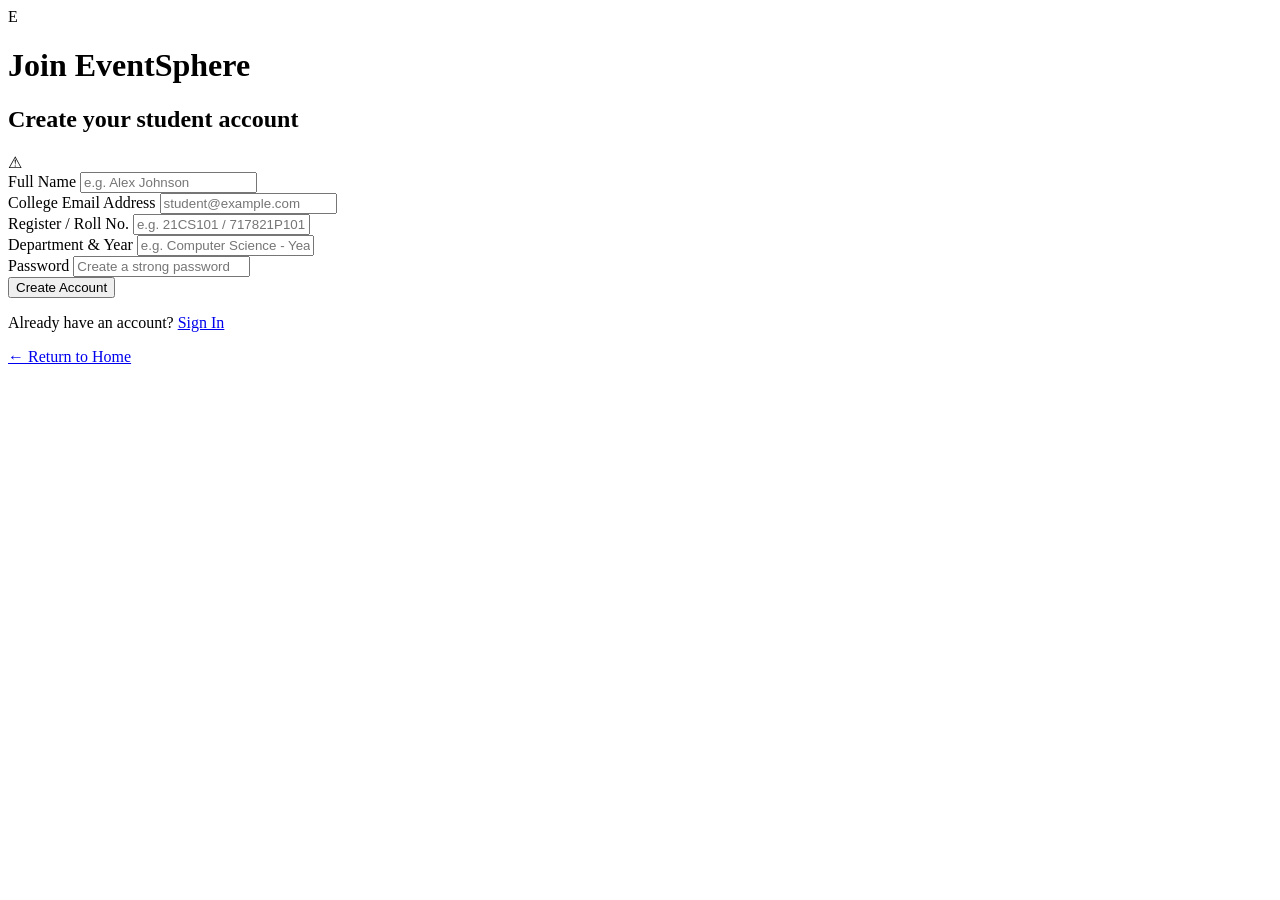
<file: eventsphere/src/main/resources/templates/register.html>
<!DOCTYPE html>
<html xmlns:th="http://www.thymeleaf.org">
<head>
    <meta charset="UTF-8">
    <meta name="viewport" content="width=device-width, initial-scale=1.0">
    <title>Create Account - EventSphere</title>
    <link rel="stylesheet" th:href="@{/css/style.css}">
</head>
<body>

<div class="form-page">
    <div class="form-container">
        <div class="form-logo">E</div>

        <h1>Join EventSphere</h1>
        <h2>Create your student account</h2>

        <div class="alert alert-error" th:if="${error}">
            <span>⚠</span> <span th:text="${error}"></span>
        </div>

        <form th:action="@{/register}" th:object="${user}" method="post">
            <div class="form-group">
                <label for="name">Full Name</label>
                <input
                    id="name"
                    type="text"
                    th:field="*{name}"
                    placeholder="e.g. Alex Johnson"
                    required>
            </div>

            <div class="form-group">
                <label for="email">College Email Address</label>
                <input
                    id="email"
                    type="email"
                    th:field="*{email}"
                    placeholder="student@example.com"
                    required>
            </div>

            <div class="form-group">
                <label for="rollNumber">Register / Roll No.</label>
                <input
                    id="rollNumber"
                    type="text"
                    th:field="*{rollNumber}"
                    placeholder="e.g. 21CS101 / 717821P101"
                    required>
            </div>

            <div class="form-group">
                <label for="department">Department & Year</label>
                <input
                    id="department"
                    type="text"
                    th:field="*{department}"
                    placeholder="e.g. Computer Science - Year 3"
                    required>
            </div>

            <div class="form-group">
                <label for="password">Password</label>
                <input
                    id="password"
                    type="password"
                    th:field="*{password}"
                    placeholder="Create a strong password"
                    required>
            </div>

            <button type="submit" class="btn">
                Create Account
            </button>
        </form>

        <div class="form-footer-links">
            <p>
                Already have an account? <a href="/login">Sign In</a>
            </p>
            <p>
                <a href="/">← Return to Home</a>
            </p>
        </div>
    </div>
</div>

</body>
</html>
</file>
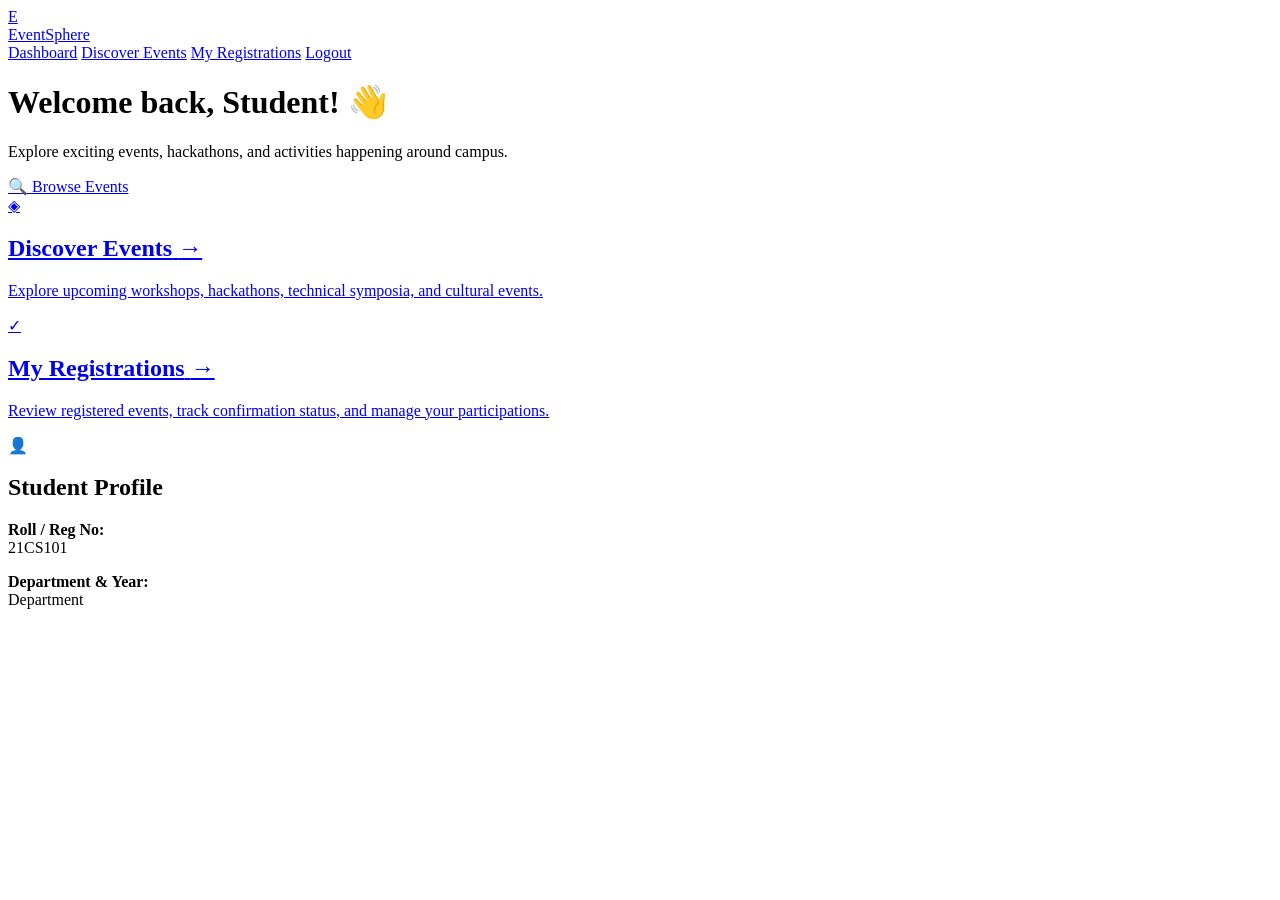
<file: eventsphere/src/main/resources/templates/student-dashboard.html>
<!DOCTYPE html>
<html xmlns:th="http://www.thymeleaf.org">
<head>
    <meta charset="UTF-8">
    <meta name="viewport" content="width=device-width, initial-scale=1.0">
    <title>Student Dashboard - EventSphere</title>
    <link rel="stylesheet" th:href="@{/css/style.css}">
</head>
<body>

<nav>
    <a href="/student/dashboard" class="brand-link">
        <div class="brand-icon">E</div>
        <span class="brand-title">EventSphere</span>
    </a>

    <div class="nav-links">
        <a href="/student/dashboard" class="active">Dashboard</a>
        <a href="/student/events">Discover Events</a>
        <a href="/student/registrations">My Registrations</a>
        <a href="/logout" class="nav-btn-logout">Logout</a>
    </div>
</nav>

<div class="container">
    <div class="page-header">
        <div class="page-title-group">
            <h1>
                Welcome back, <span th:text="${user.name}">Student</span>! 👋
            </h1>
            <p>Explore exciting events, hackathons, and activities happening around campus.</p>
        </div>
        <div class="page-actions">
            <a href="/student/events" class="btn">
                <span>🔍</span> Browse Events
            </a>
        </div>
    </div>

    <div class="cards">
        <a href="/student/events" class="card">
            <div class="card-icon">◈</div>
            <h2>
                <span>Discover Events</span>
                <span class="card-arrow">→</span>
            </h2>
            <p>Explore upcoming workshops, hackathons, technical symposia, and cultural events.</p>
        </a>

        <a href="/student/registrations" class="card">
            <div class="card-icon">✓</div>
            <h2>
                <span>My Registrations</span>
                <span class="card-arrow">→</span>
            </h2>
            <p>Review registered events, track confirmation status, and manage your participations.</p>
        </a>

        <div class="card profile-card">
            <div class="card-icon">👤</div>
            <h2>
                <span>Student Profile</span>
            </h2>
            <p style="margin-bottom: 8px;">
                <strong>Roll / Reg No:</strong><br>
                <span class="profile-badge" th:text="${user.rollNumber != null ? user.rollNumber : 'N/A'}">21CS101</span>
            </p>
            <p>
                <strong>Department & Year:</strong><br>
                <span class="profile-badge" th:text="${user.department}">Department</span>
            </p>
        </div>
    </div>
</div>

</body>
</html>
</file>
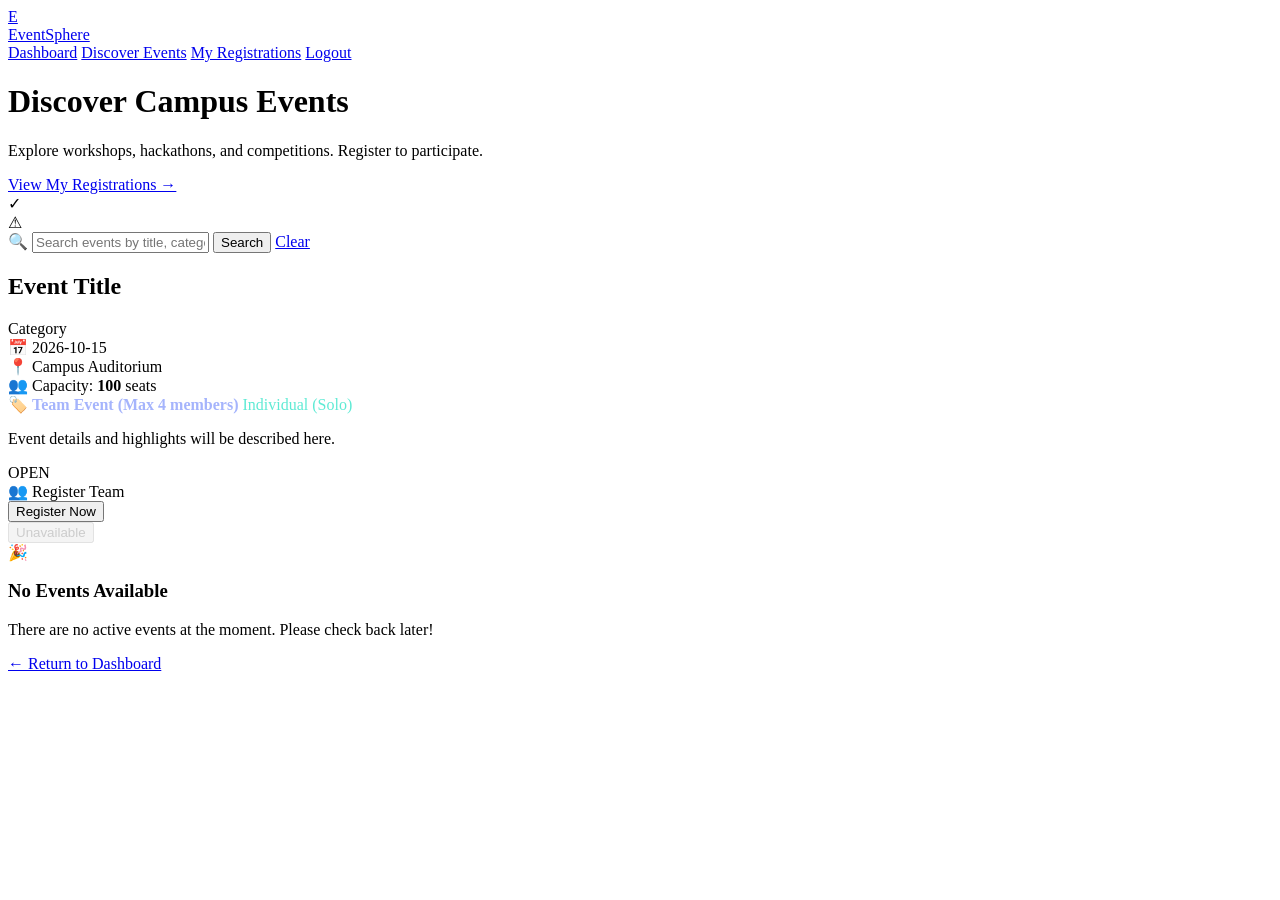
<file: eventsphere/src/main/resources/templates/student-events.html>
<!DOCTYPE html>
<html xmlns:th="http://www.thymeleaf.org">
<head>
    <meta charset="UTF-8">
    <meta name="viewport" content="width=device-width, initial-scale=1.0">
    <title>Discover Events - EventSphere</title>
    <link rel="stylesheet" th:href="@{/css/style.css}">
</head>
<body>

<nav>
    <a href="/student/dashboard" class="brand-link">
        <div class="brand-icon">E</div>
        <span class="brand-title">EventSphere</span>
    </a>

    <div class="nav-links">
        <a href="/student/dashboard">Dashboard</a>
        <a href="/student/events" class="active">Discover Events</a>
        <a href="/student/registrations">My Registrations</a>
        <a href="/logout" class="nav-btn-logout">Logout</a>
    </div>
</nav>

<div class="container">
    <div class="page-header">
        <div class="page-title-group">
            <h1>Discover Campus Events</h1>
            <p>Explore workshops, hackathons, and competitions. Register to participate.</p>
        </div>
        <div class="page-actions">
            <a href="/student/registrations" class="btn btn-secondary">
                View My Registrations →
            </a>
        </div>
    </div>

    <div class="alert alert-success" th:if="${success}">
        <span>✓</span> <span th:text="${success}"></span>
    </div>

    <div class="alert alert-error" th:if="${error}">
        <span>⚠</span> <span th:text="${error}"></span>
    </div>

    <!-- Search / Filter Bar -->
    <form action="/student/events" method="get" class="search-bar-form">
        <div class="search-input-group">
            <span class="search-icon">🔍</span>
            <input
                type="text"
                name="keyword"
                th:value="${keyword}"
                placeholder="Search events by title, category, or venue...">
            <button type="submit" class="btn btn-sm">Search</button>
            <a th:if="${keyword != null and !keyword.isEmpty()}" href="/student/events" class="btn btn-sm btn-secondary">Clear</a>
        </div>
    </form>

    <div class="event-grid" th:if="${!#lists.isEmpty(events)}">
        <div class="event-card" th:each="event : ${events}">
            <div class="event-card-top">
                <div class="event-card-header">
                    <h2 th:text="${event.eventName}">Event Title</h2>
                    <span class="event-category-badge" th:text="${event.category}">Category</span>
                </div>

                <div class="event-meta">
                    <div class="event-meta-item">
                        <span class="event-meta-icon">📅</span>
                        <span th:text="${event.eventDate}">2026-10-15</span>
                    </div>
                    <div class="event-meta-item">
                        <span class="event-meta-icon">📍</span>
                        <span th:text="${event.venue}">Campus Auditorium</span>
                    </div>
                    <div class="event-meta-item">
                        <span class="event-meta-icon">👥</span>
                        <span>Capacity: <strong th:text="${event.maxParticipants}">100</strong> seats</span>
                    </div>
                    <div class="event-meta-item">
                        <span class="event-meta-icon">🏷️</span>
                        <span th:if="${event.teamEvent}" style="color: #a5b4fc; font-weight: 600;">
                            Team Event (Max <span th:text="${event.maxTeamSize}">4</span> members)
                        </span>
                        <span th:if="${!event.teamEvent}" style="color: #5eead4;">
                            Individual (Solo)
                        </span>
                    </div>
                </div>

                <p class="event-desc" th:text="${event.description}">
                    Event details and highlights will be described here.
                </p>
            </div>

            <div class="event-card-bottom">
                <div>
                    <span class="badge"
                          th:classappend="${event.status.name() == 'OPEN' ? 'badge-open' : (event.status.name() == 'CLOSED' ? 'badge-closed' : 'badge-completed')}">
                        <span class="badge-dot"></span>
                        <span th:text="${event.status}">OPEN</span>
                    </span>
                </div>

                <div>
                    <!-- Team Event Registration Button -->
                    <a th:if="${event.status.name() == 'OPEN' and event.teamEvent}"
                       th:href="@{/student/events/{id}/register(id=${event.id})}"
                       class="btn btn-sm">
                        👥 Register Team
                    </a>

                    <!-- Solo Event Direct Registration Form -->
                    <form th:if="${event.status.name() == 'OPEN' and !event.teamEvent}"
                          th:action="@{/student/events/{id}/register(id=${event.id})}"
                          method="post">
                        <button type="submit" class="btn btn-sm">
                            Register Now
                        </button>
                    </form>

                    <button th:if="${event.status.name() != 'OPEN'}"
                            type="button"
                            class="btn btn-sm btn-secondary"
                            style="opacity: 0.6; cursor: not-allowed;"
                            disabled>
                        Unavailable
                    </button>
                </div>
            </div>
        </div>
    </div>

    <div class="empty-state" th:if="${#lists.isEmpty(events)}">
        <div class="empty-icon">🎉</div>
        <h3>No Events Available</h3>
        <p>There are no active events at the moment. Please check back later!</p>
        <a href="/student/dashboard" class="btn btn-secondary">
            ← Return to Dashboard
        </a>
    </div>
</div>

</body>
</html>
</file>
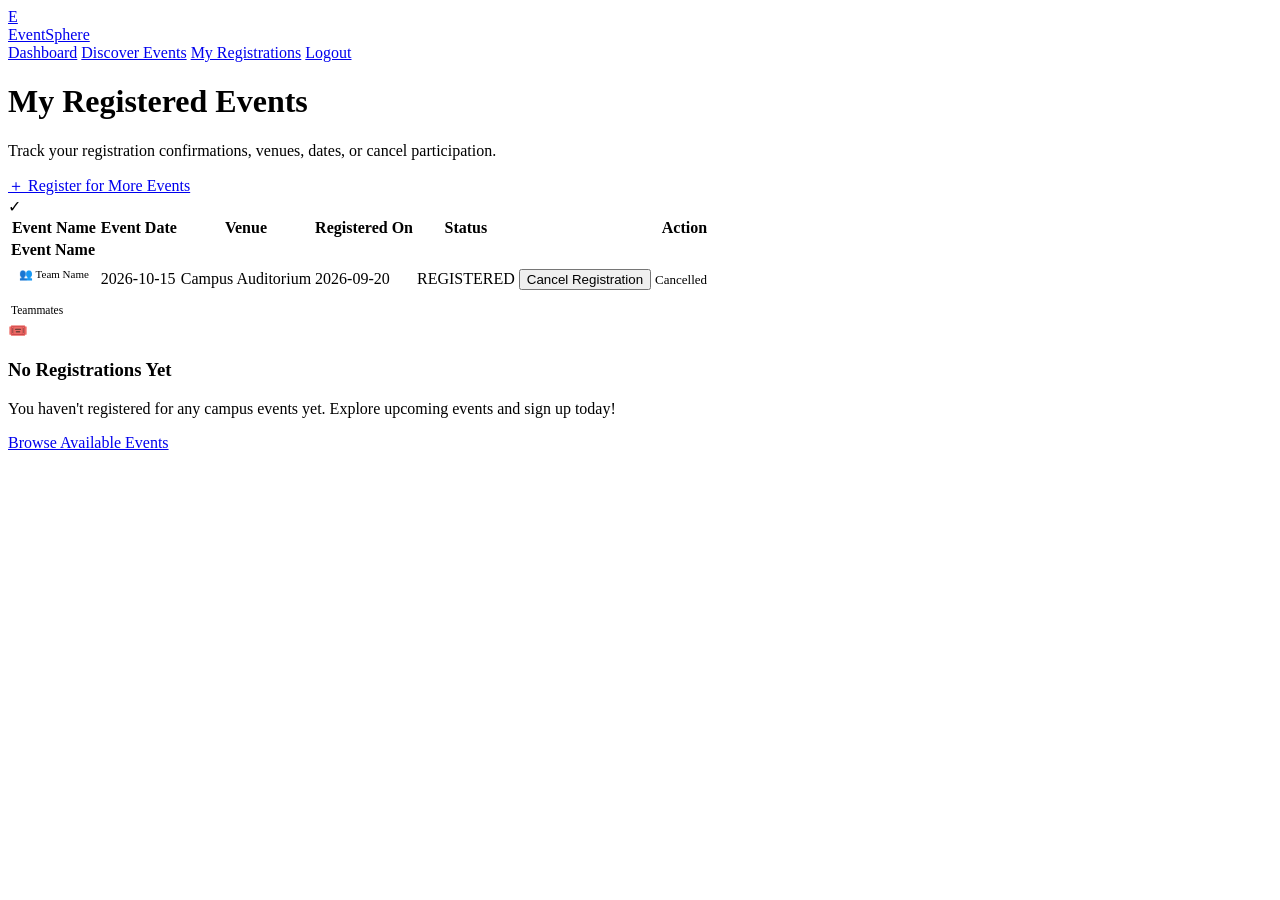
<file: eventsphere/src/main/resources/templates/student-registrations.html>
<!DOCTYPE html>
<html xmlns:th="http://www.thymeleaf.org">
<head>
    <meta charset="UTF-8">
    <meta name="viewport" content="width=device-width, initial-scale=1.0">
    <title>My Registrations - EventSphere</title>
    <link rel="stylesheet" th:href="@{/css/style.css}">
</head>
<body>

<nav>
    <a href="/student/dashboard" class="brand-link">
        <div class="brand-icon">E</div>
        <span class="brand-title">EventSphere</span>
    </a>

    <div class="nav-links">
        <a href="/student/dashboard">Dashboard</a>
        <a href="/student/events">Discover Events</a>
        <a href="/student/registrations" class="active">My Registrations</a>
        <a href="/logout" class="nav-btn-logout">Logout</a>
    </div>
</nav>

<div class="container">
    <div class="page-header">
        <div class="page-title-group">
            <h1>My Registered Events</h1>
            <p>Track your registration confirmations, venues, dates, or cancel participation.</p>
        </div>
        <div class="page-actions">
            <a href="/student/events" class="btn">
                <span>＋</span> Register for More Events
            </a>
        </div>
    </div>

    <div class="alert alert-success" th:if="${success}">
        <span>✓</span> <span th:text="${success}"></span>
    </div>

    <div class="table-wrapper" th:if="${!#lists.isEmpty(registrations)}">
        <table>
            <thead>
                <tr>
                    <th>Event Name</th>
                    <th>Event Date</th>
                    <th>Venue</th>
                    <th>Registered On</th>
                    <th>Status</th>
                    <th style="text-align: right;">Action</th>
                </tr>
            </thead>
            <tbody>
                <tr th:each="registration : ${registrations}">
                    <td>
                        <strong th:text="${registration.event.eventName}">Event Name</strong>
                        <div th:if="${registration.teamName != null}" style="margin-top: 5px;">
                            <span class="badge badge-registered" style="font-size: 11px; padding: 3px 8px;">
                                👥 <span th:text="${registration.teamName}">Team Name</span>
                            </span>
                            <div th:if="${registration.teamMembers != null}"
                                 style="font-size: 11.5px; color: var(--text-muted); margin-top: 4px; line-height: 1.4; white-space: pre-line;"
                                 th:text="${registration.teamMembers}">
                                Teammates
                            </div>
                        </div>
                    </td>
                    <td th:text="${registration.event.eventDate}">2026-10-15</td>
                    <td th:text="${registration.event.venue}">Campus Auditorium</td>
                    <td th:text="${registration.registrationDate}">2026-09-20</td>
                    <td>
                        <span class="badge"
                              th:classappend="${registration.status.name() == 'REGISTERED' ? 'badge-registered' : 'badge-cancelled'}">
                            <span class="badge-dot"></span>
                            <span th:text="${registration.status}">REGISTERED</span>
                        </span>
                    </td>
                    <td style="text-align: right;">
                        <form th:if="${registration.status.name() == 'REGISTERED'}"
                              th:action="@{/student/registrations/{id}/cancel(id=${registration.id})}"
                              method="post"
                              style="display: inline-block; margin: 0;">
                            <button class="action-btn action-delete"
                                    type="submit"
                                    onclick="return confirm('Are you sure you want to cancel your registration for this event?');">
                                Cancel Registration
                            </button>
                        </form>

                        <span th:if="${registration.status.name() != 'REGISTERED'}"
                              style="color: var(--text-muted); font-size: 13px;">
                            Cancelled
                        </span>
                    </td>
                </tr>
            </tbody>
        </table>
    </div>

    <div class="empty-state" th:if="${#lists.isEmpty(registrations)}">
        <div class="empty-icon">🎟️</div>
        <h3>No Registrations Yet</h3>
        <p>You haven't registered for any campus events yet. Explore upcoming events and sign up today!</p>
        <a href="/student/events" class="btn">
            Browse Available Events
        </a>
    </div>
</div>

</body>
</html>
</file>
